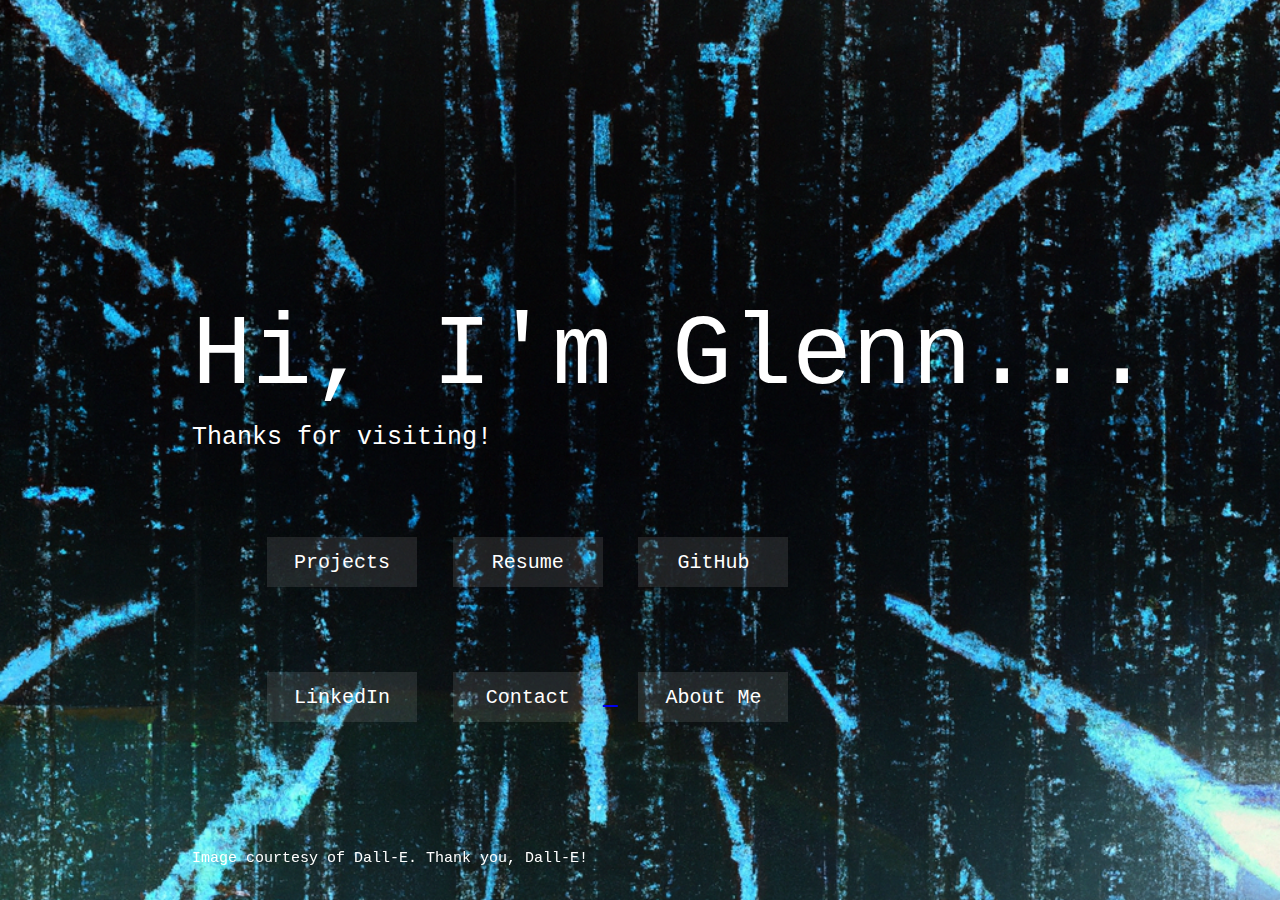
<file: index.html>
<!DOCTYPE html>
<html>
<head>
<meta charset="ISO-8859-1"/>
	<title>TITLE</title>
	<link rel="stylesheet"  type="text/css" href="styles.css" media="screen" />
	
</head>


<header>
Hi, I'm Glenn...
</header>


	
<body class="container">

	<div class="div">
		Thanks for visiting!
	</div>
	
	<div class="div2">
		<button onclick="window.location='projects.html';" type="submit"  class="button"> Projects</button>
		<button onclick="window.location='resume.html';" type="submit"  class="button"> Resume</button>
		<button onclick="window.location='https://github.com/gt3939';" type="submit"  class="button"> GitHub</button>
	</div>

	<div class="div2">
		<button onclick="window.location='https://www.linkedin.com/in/glenn-traver-97191387/';" type="submit"  class="button"> LinkedIn</button>
		<a href="mailto:gtraver45@gmail.com">
			<button onclick="window.location='aboutme.html';" type="submit"  class="button"> Contact</button>
		</a>
		<button onclick="window.location='aboutme.html';" type="submit"  class="button"> About Me</button>
	</div>
	
</body>

<footer>
	Image courtesy of Dall-E. Thank you, Dall-E!
</footer>
</html>
</file>
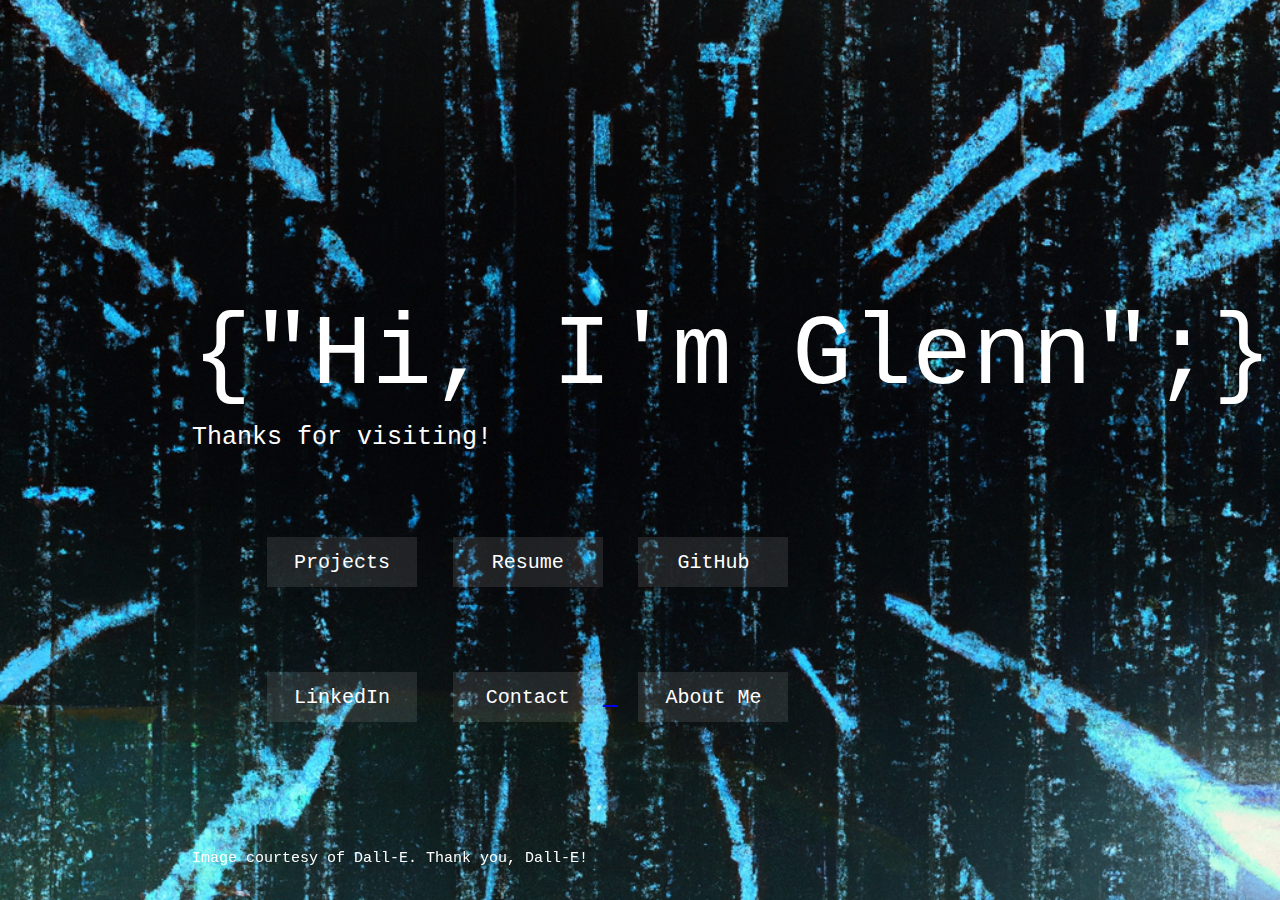
<file: PersonalWebsite/WebContent/index.html>
<!DOCTYPE html>
<html>
<head>
<meta charset="ISO-8859-1"/>
	<title>TITLE</title>
	<link rel="stylesheet"  type="text/css" href="styles.css" media="screen" />
	
</head>


<header>
{"Hi, I'm Glenn";}
</header>


	
<body class="container">

	<div class="div">
		Thanks for visiting!
	</div>
	
	<div class="div2">
		<button onclick="window.location='projects.html';" type="submit"  class="button"> Projects</button>
		<button onclick="window.location='resume.html';" type="submit"  class="button"> Resume</button>
		<button onclick="window.location='https://github.com/gt3939';" type="submit"  class="button"> GitHub</button>
	</div>

	<div class="div2">
		<button onclick="window.location='https://www.linkedin.com/in/glenn-traver-97191387/';" type="submit"  class="button"> LinkedIn</button>
		<a href="mailto:gtraver45@gmail.com">
			<button onclick="window.location='aboutme.html';" type="submit"  class="button"> Contact</button>
		</a>
		<button onclick="window.location='aboutme.html';" type="submit"  class="button"> About Me</button>
	</div>
	
</body>

<footer>
	Image courtesy of Dall-E. Thank you, Dall-E!
</footer>
</html>
</file>
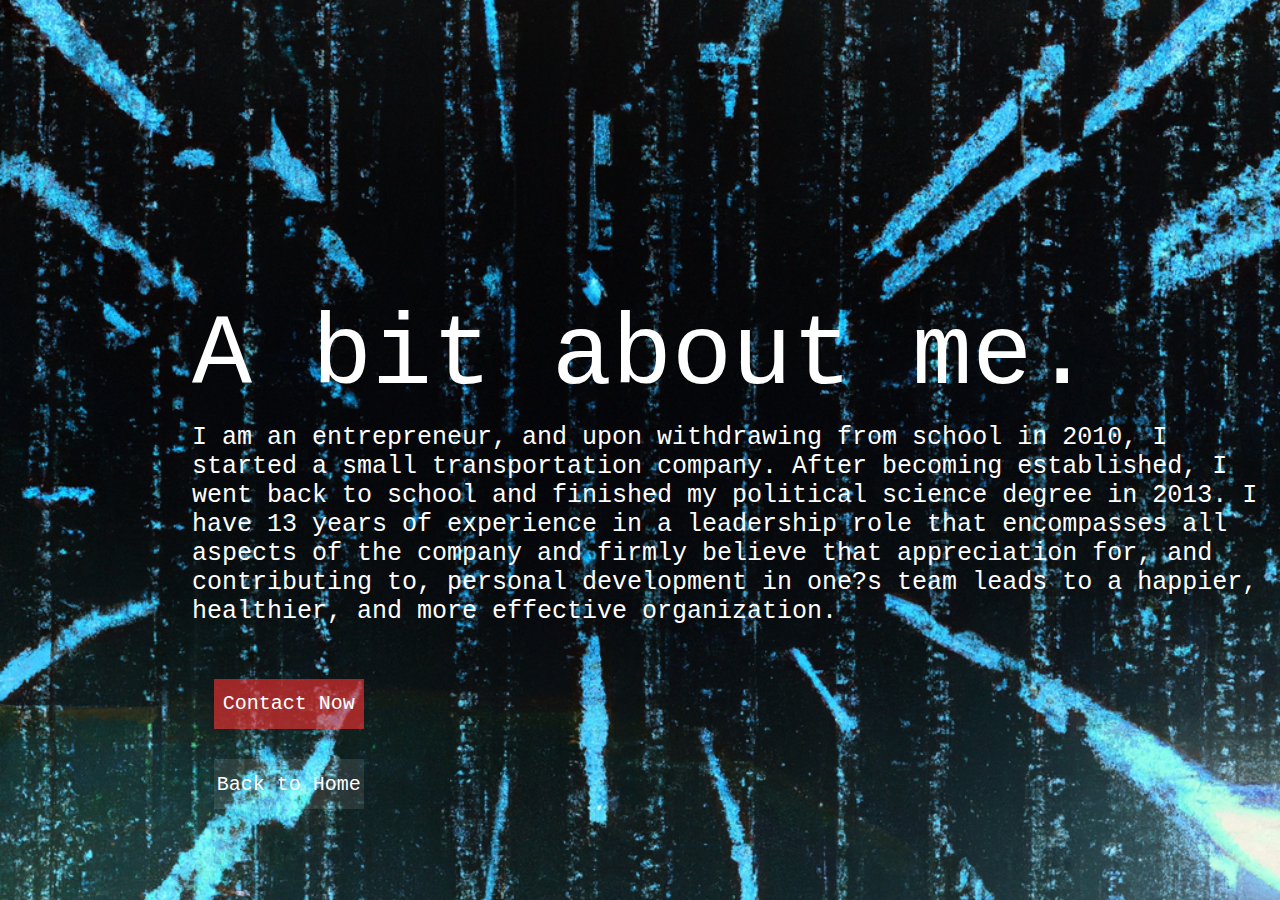
<file: aboutme.html>
<!DOCTYPE html>
<html lang="en">
<head>
    <meta charset="ISO-8859-1"/>
    <title>Projects</title>
    <link rel="stylesheet"  type="text/css" href="styles.css" media="screen" />

</head>

<header>
    A bit about me.
</header>
<body>
    <div class="div">
        I am an entrepreneur, and upon withdrawing from school in 2010, I started a small transportation company. After becoming established, I went back to school and finished my political science degree in 2013. I have 13 years of experience in a leadership role that encompasses all aspects of the company and firmly believe that appreciation for, and contributing to, personal development in one?s team leads to a happier, healthier, and more effective organization.
    </div>
   <a href="mailto:gtraver45@gmail.com">
       <button class="button2"> Contact Now</button>
   </a>
    <div class="div">
        <button onclick="window.location='index.html';" type="submit" class="button"> Back to Home</button>
    </div>
</body>
</html>
</file>
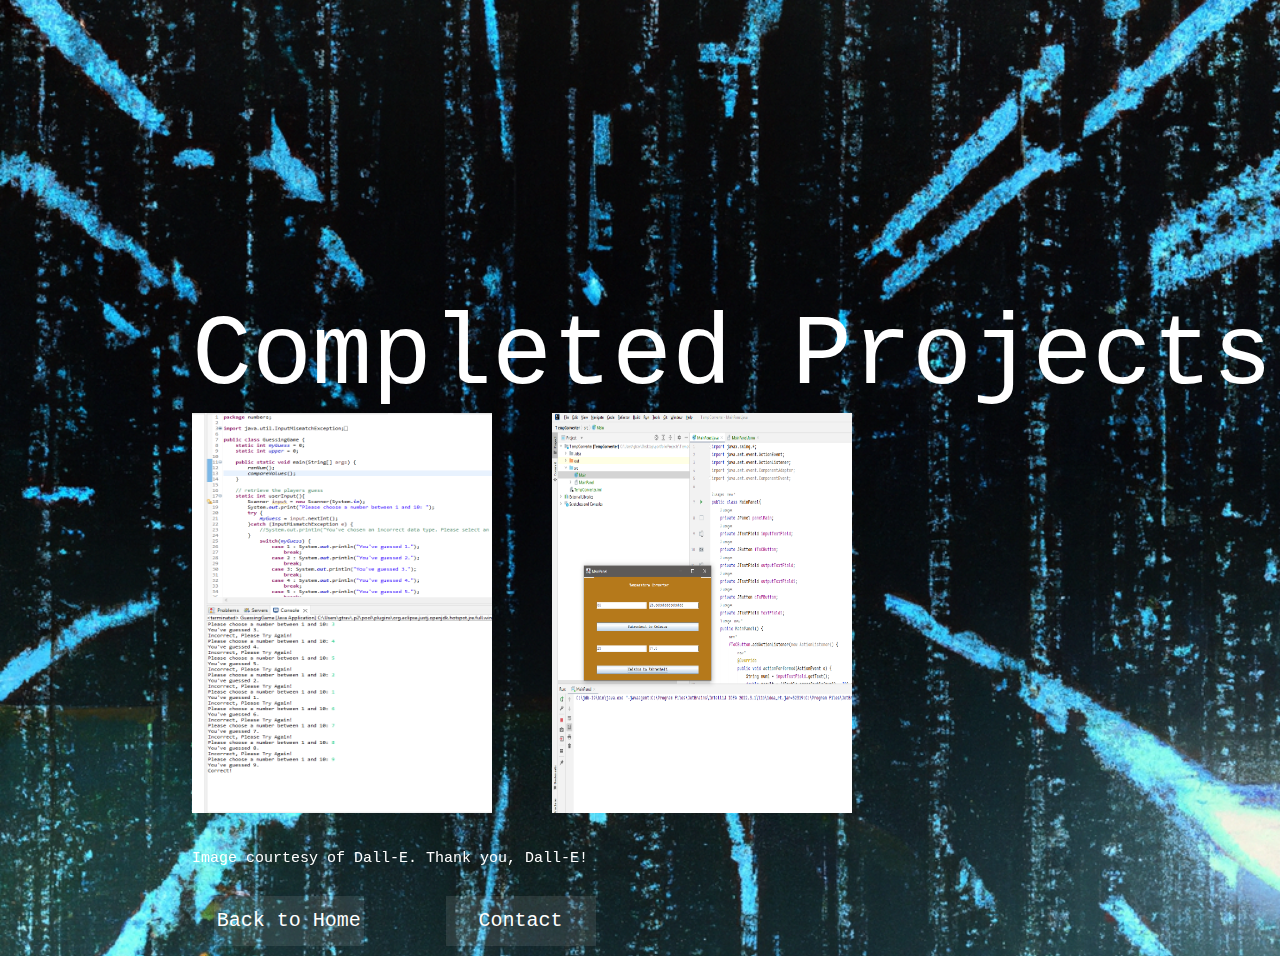
<file: projects.html>
<!DOCTYPE html>
<html>
<head>
<meta charset="ISO-8859-1"/>
	<title>Projects</title>
	<link rel="stylesheet"  type="text/css" href="styles.css" media="screen" />
	
</head>

	<header marginTop="250px">
		Completed Projects
	</header>

	<body class="body">
		<div height="150px" width="100px">
			<img src="Screenshot 2023-02-24 105518.png" alt="Numbers Guessing Game" width="300px" height="400px"/>
			<img src="TempConverterScreenshot.png" alt="Temperature Conversion" width="300px" height="400px"/>

		</div>

		<button onclick="window.location='index.html';" type="submit" class="button"> Back to Home</button>
		<a href="mailto:gtraver45@gmail.com">
			<button onclick="window.location='aboutme.html';" type="submit"  class="button"> Contact</button>
		</a>
	</body>

	<footer>
		Image courtesy of Dall-E. Thank you, Dall-E!
	</footer>

</html>
</file>
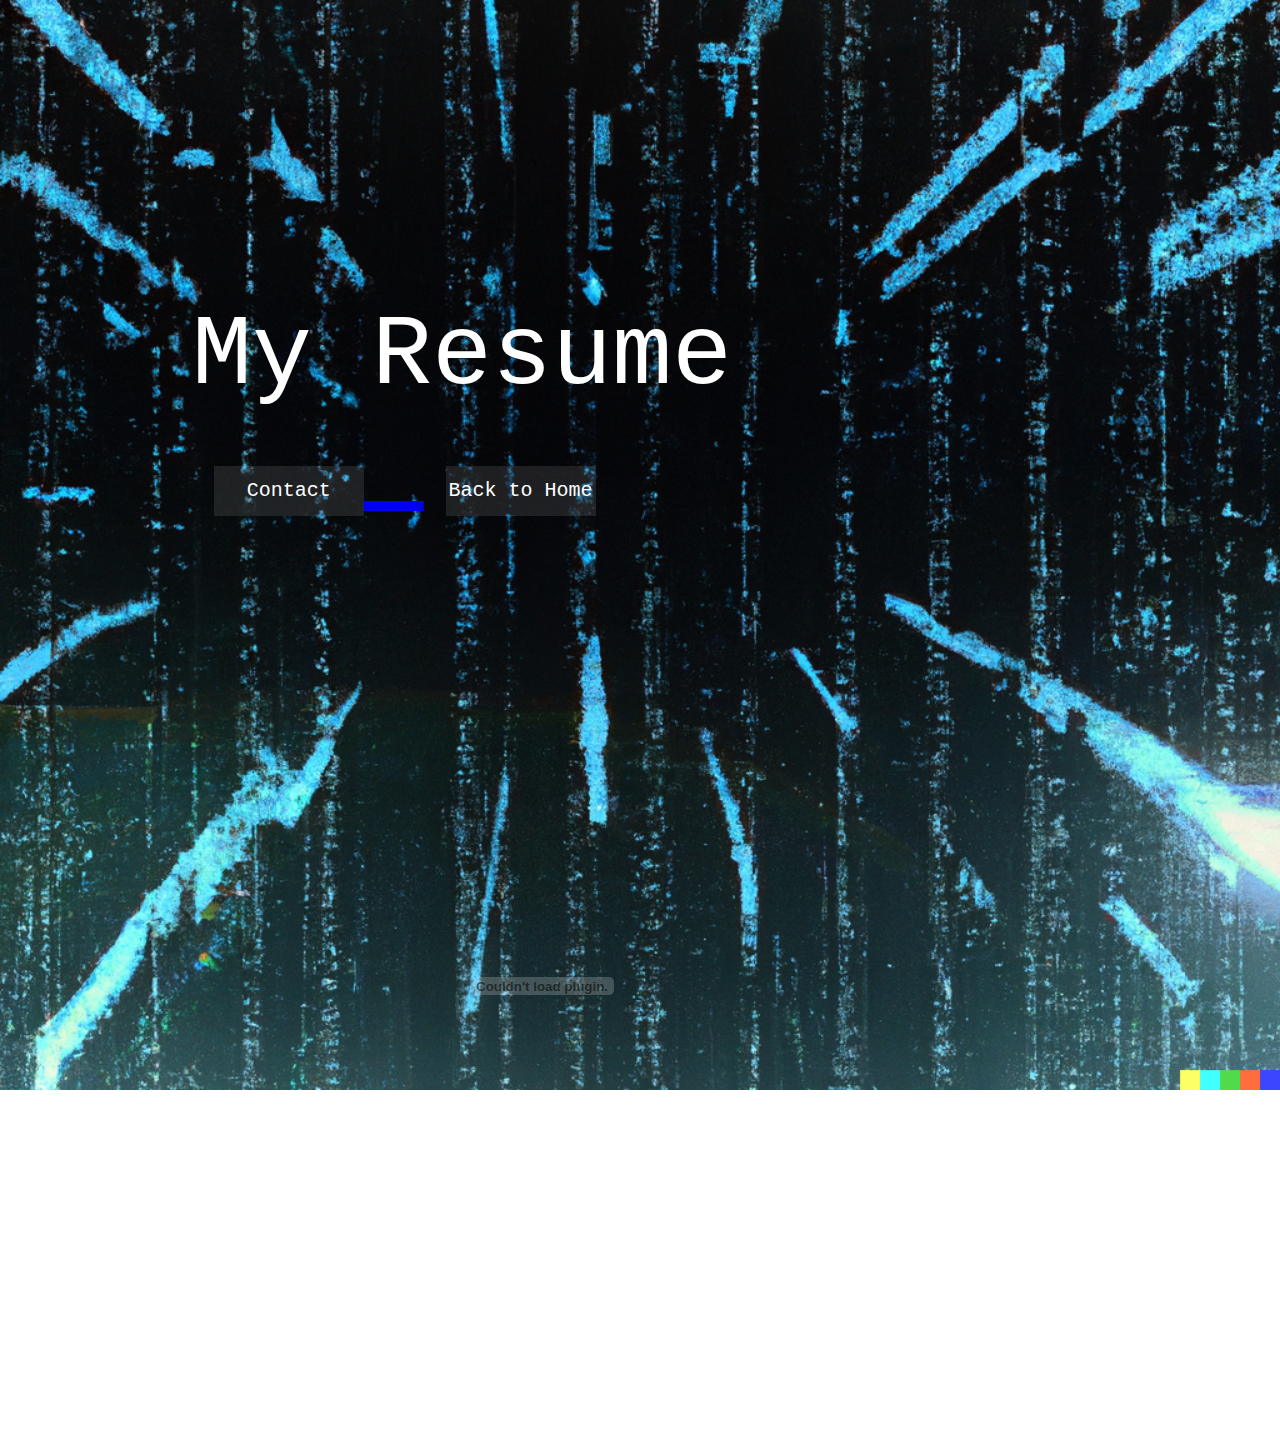
<file: resume.html>
<!DOCTYPE html>
<html>
	<head>
	<meta charset="ISO-8859-1"/>
		<title>Resume</title>
		<link rel="stylesheet"  type="text/css" href="styles.css" media="screen" />

	</head>

	<header>
		<div>
			My Resume
		</div>
		<a href="mailto:gtraver45@gmail.com">
			<button onclick="window.location='aboutme.html';" type="submit"  class="button"> Contact</button>
		</a>
		<body class="body">
			<button onclick="window.location='index.html';" type="submit" class="button"> Back to Home</button>
		</body>
	</header>

	<div class="div">
		<object data="software-engineer-resume.pdf" type="application/pdf" width="700" height="900"/>
	</div>
</html>
</file>
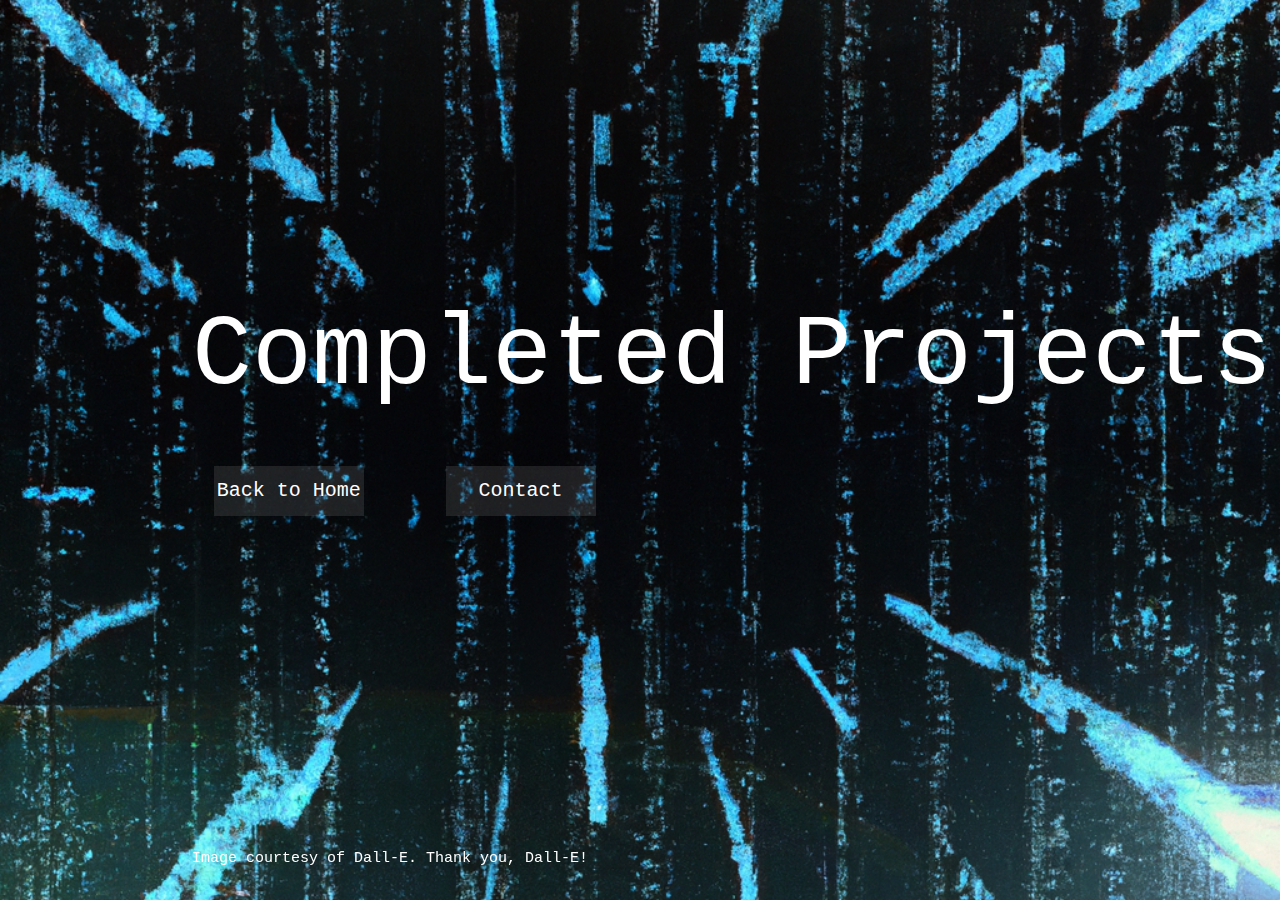
<file: PersonalWebsite/WebContent/projects.html>
<!DOCTYPE html>
<html>
<head>
<meta charset="ISO-8859-1"/>
	<title>Projects</title>
	<link rel="stylesheet"  type="text/css" href="styles.css" media="screen" />
	
</head>

	<header>
		Completed Projects
	</header>

	<body class="body">
		<button onclick="window.location='index.html';" type="submit" class="button"> Back to Home</button>
		<a href="mailto:gtraver45@gmail.com">
			<button onclick="window.location='aboutme.html';" type="submit"  class="button"> Contact</button>
		</a>
	</body>

	<footer>
		Image courtesy of Dall-E. Thank you, Dall-E!
	</footer>

</html>
</file>
<file: styles.css>
*{
	margin: 0;
	padding: 0;
}

header{
	margin-top: 300px;
	color: white;
}

body{
	background: url(fallingspacecode.png) no-repeat center center fixed;
	background-position: center;
	background-size: cover;
	font-family: courier;
	font-size: 100px;
	margin-left: 15%;
	/*margin-top: 35%;*/
	position: relative;
}

.form{
	display: inline-block;
}

.button{
	height: 50px;
	width: 150px;
	font-family: courier;
	margin-left: 2%;
	margin-top: 10px;
	position: relative;
	display: inline-block;
	font-size: 20px;
	color: white;
	background-color: rgba(255,255,255,.10);
	border: 15px;
	border-color: inherit;
	cursor: pointer;
}

.button2{
	height: 50px;
	width: 150px;
	font-family: courier;
	margin-left: 2%;
	margin-top: 10px;
	position: relative;
	display: inline-block;
	font-size: 20px;
	color: white;
	background-color: rgba(255,50,50,.60);
	border: 15px;
	border-color: inherit;
	cursor: pointer;
}

.div{
	position: relative;
	margin-top: 10px;
	font-family: courier;
	font-size: 25px;
	color: white;
	border-color: white;
}

.div2{
	position: relative;
	margin-top: 75px;
	margin-left: 5%;
	font-family: courier;
	font-size: 25px;
	color: white;
	border-color: white;
}



footer{
	position: fixed;
	bottom: 0;
	width: 100%;
	height: 50px;
	color: white;
	font-size: 15px;
	
}
</file>
<file: PersonalWebsite/WebContent/styles.css>
*{
	margin: 0;
	padding: 0;
}

header{
	margin-top: 300px;
	color: white;
}

body{
	background: url(fallingspacecode.png) no-repeat center center fixed;
	background-position: center;
	background-size: cover;
	font-family: courier;
	font-size: 100px;
	margin-left: 15%;
	/*margin-top: 35%;*/
	position: relative;
}

.form{
	display: inline-block;
}

.button{
	height: 50px;
	width: 150px;
	font-family: courier;
	margin-left: 2%;
	margin-top: 10px;
	position: relative;
	display: inline-block;
	font-size: 20px;
	color: white;
	background-color: rgba(255,255,255,.10);
	border: 15px;
	border-color: inherit;
	cursor: pointer;
}

.button2{
	height: 50px;
	width: 150px;
	font-family: courier;
	margin-left: 2%;
	margin-top: 10px;
	position: relative;
	display: inline-block;
	font-size: 20px;
	color: white;
	background-color: rgba(255,50,50,.60);
	border: 15px;
	border-color: inherit;
	cursor: pointer;
}

.div{
	position: relative;
	margin-top: 10px;
	font-family: courier;
	font-size: 25px;
	color: white;
	border-color: white;
}

.div2{
	position: relative;
	margin-top: 75px;
	margin-left: 5%;
	font-family: courier;
	font-size: 25px;
	color: white;
	border-color: white;
}



footer{
	position: fixed;
	bottom: 0;
	width: 100%;
	height: 50px;
	color: white;
	font-size: 15px;
	
}
</file>
